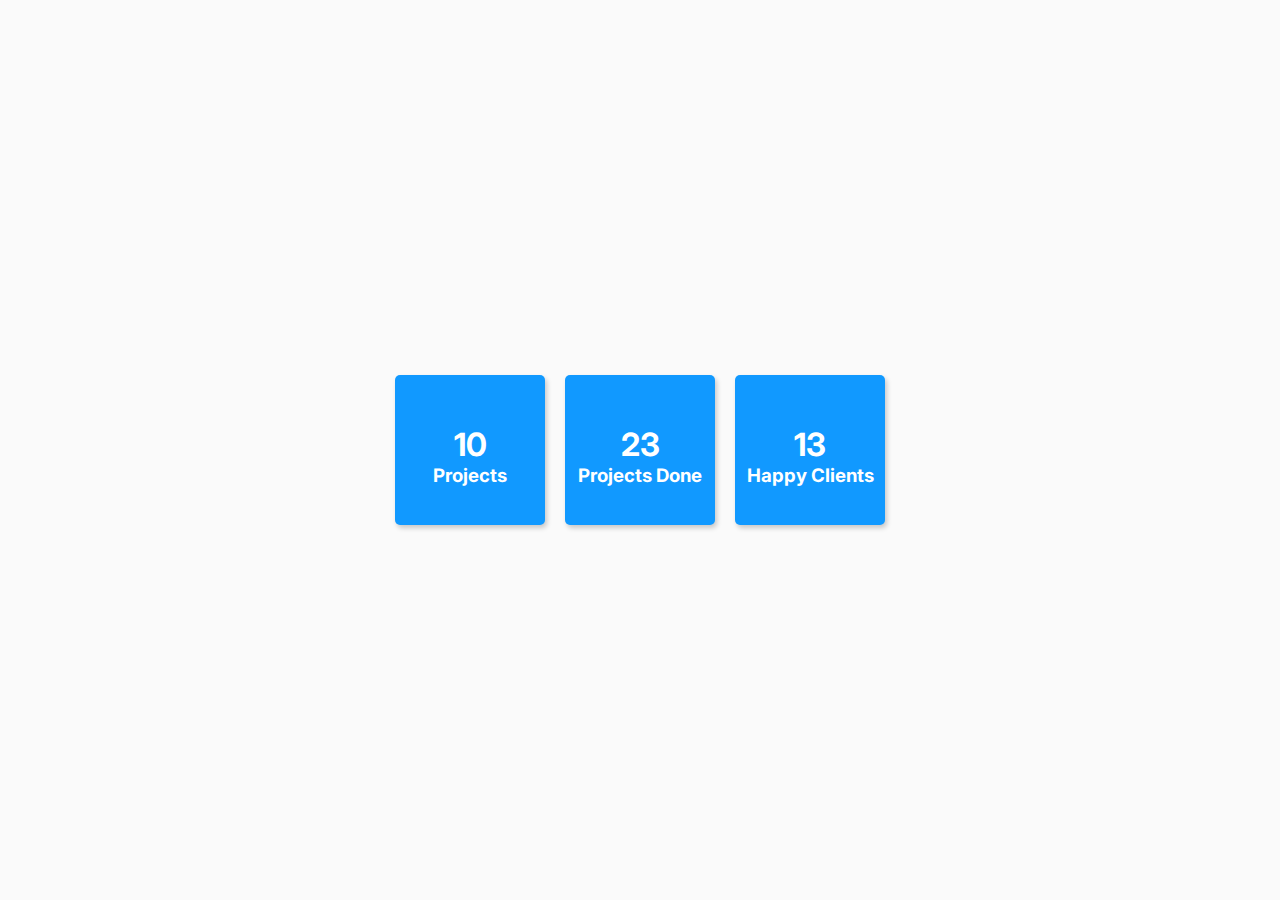
<file: jquery-plugin/count-up-me/index.html>
<!DOCTYPE html>
<html lang="en">

<head>
    <meta charset="UTF-8">
    <meta http-equiv="X-UA-Compatible" content="IE=edge">
    <meta name="viewport" content="width=device-width, initial-scale=1.0">
<link rel="preconnect" href="https://fonts.googleapis.com">
<link rel="preconnect" href="https://fonts.gstatic.com" crossorigin>
<link href="https://fonts.googleapis.com/css2?family=Inter:wght@300;400;600&display=swap" rel="stylesheet">
    <title>Animated Count Up Plugin Example</title>
    <style>
        * {
            margin: 0;
            padding: 0;
            box-sizing: border-box;
            font-family: 'Inter';
        }
        
        body {
            height: 100vh;
            display: grid;
            place-items: center;
            background: #fafafa;
        }
        
        .flex {
            width: 80%;
            display: flex;
            justify-content: center;
            align-items: center;
            flex-wrap: wrap;
        }
        
        .flex div {
            width: 150px;
            height: 150px;
            padding: 50px 0;
            margin: 10px;
            text-align: center;
            border-radius: 5px;
            background: #19f;
            color: #fff;
            box-shadow: 2px 3px 5px rgba(0, 0, 0, 0.2);
        }
    </style>
</head>

<body>
    <div class="flex">
        <div>
            <h1 id="num1">250</h1>
            <h3>Projects</h3>
        </div>
        <div>
            <h1 id="num2">435</h1>
            <h3>Projects Done</h3>
        </div>
        <div>
            <h1 id="num3">220</h1>
            <h3>Happy Clients</h3>
        </div>
    </div>

    <script src="https://code.jquery.com/jquery-3.6.0.slim.min.js"></script>
    <script src="res/countMe/countMe.min.js"></script>
    <script>
    window.onload = ()=>{
        // $(selector).countMe(delay,speed)
        $("#num1").countMe(40,65);
        $("#num2").countMe(30, 30);
        $("#num3").countMe(40, 50);
        $("#num4").countMe(100,200);
     }
    </script>
    <script type="text/javascript">

  var _gaq = _gaq || [];
  _gaq.push(['_setAccount', 'UA-36251023-1']);
  _gaq.push(['_setDomainName', 'jqueryscript.net']);
  _gaq.push(['_trackPageview']);

  (function() {
    var ga = document.createElement('script'); ga.type = 'text/javascript'; ga.async = true;
    ga.src = ('https:' == document.location.protocol ? 'https://ssl' : 'http://www') + '.google-analytics.com/ga.js';
    var s = document.getElementsByTagName('script')[0]; s.parentNode.insertBefore(ga, s);
  })();

</script>
</body>

</html>
</file>
